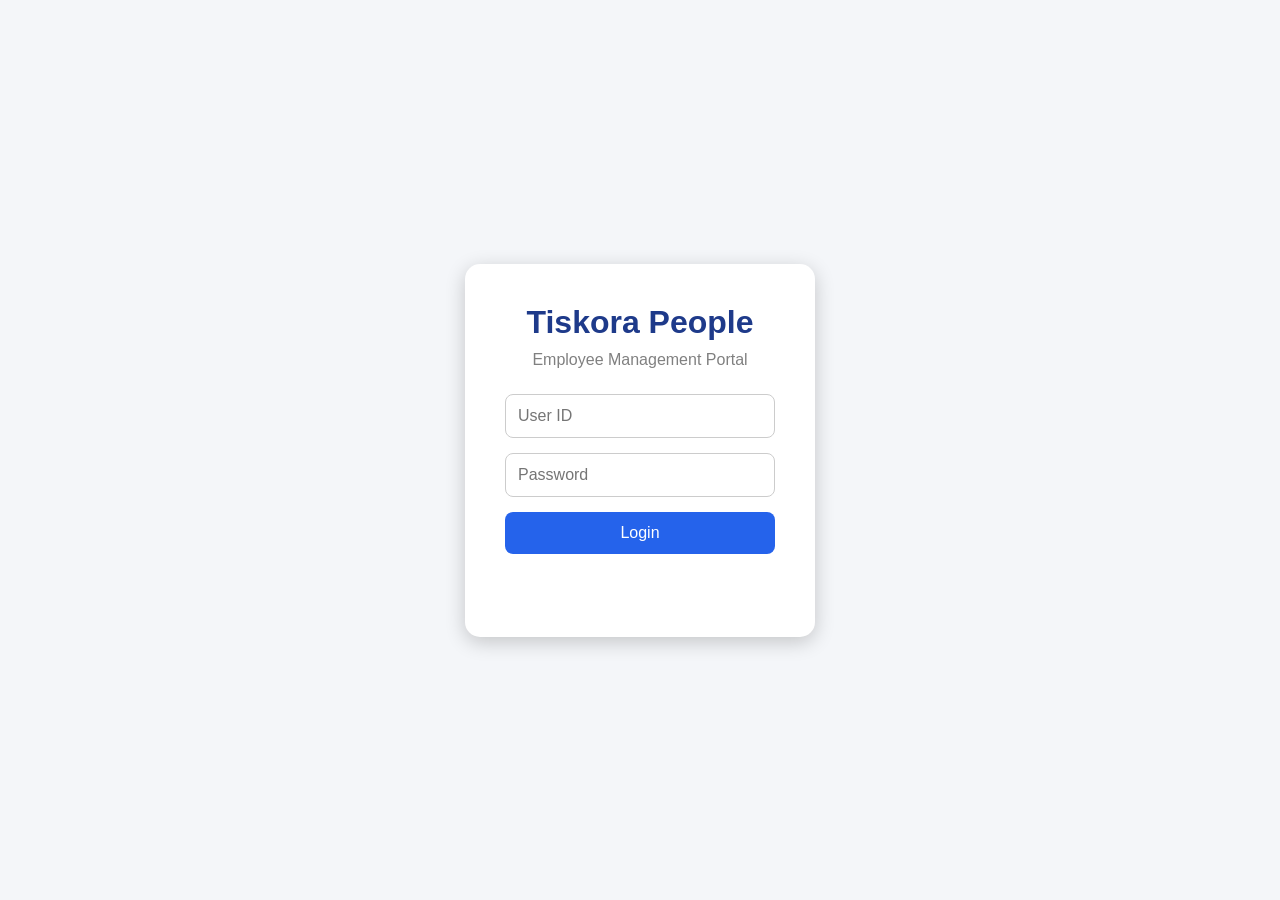
<file: index.html>
<!DOCTYPE html>
<html lang="en">
<head>
    <meta charset="UTF-8">
    <meta name="viewport" content="width=device-width, initial-scale=1.0">
    <title>Tiskora People</title>
</head>
<body>

<script>

    // Automatically Open Login Page

    window.location.href = "login.html";

</script>

</body>
</html>
</file>
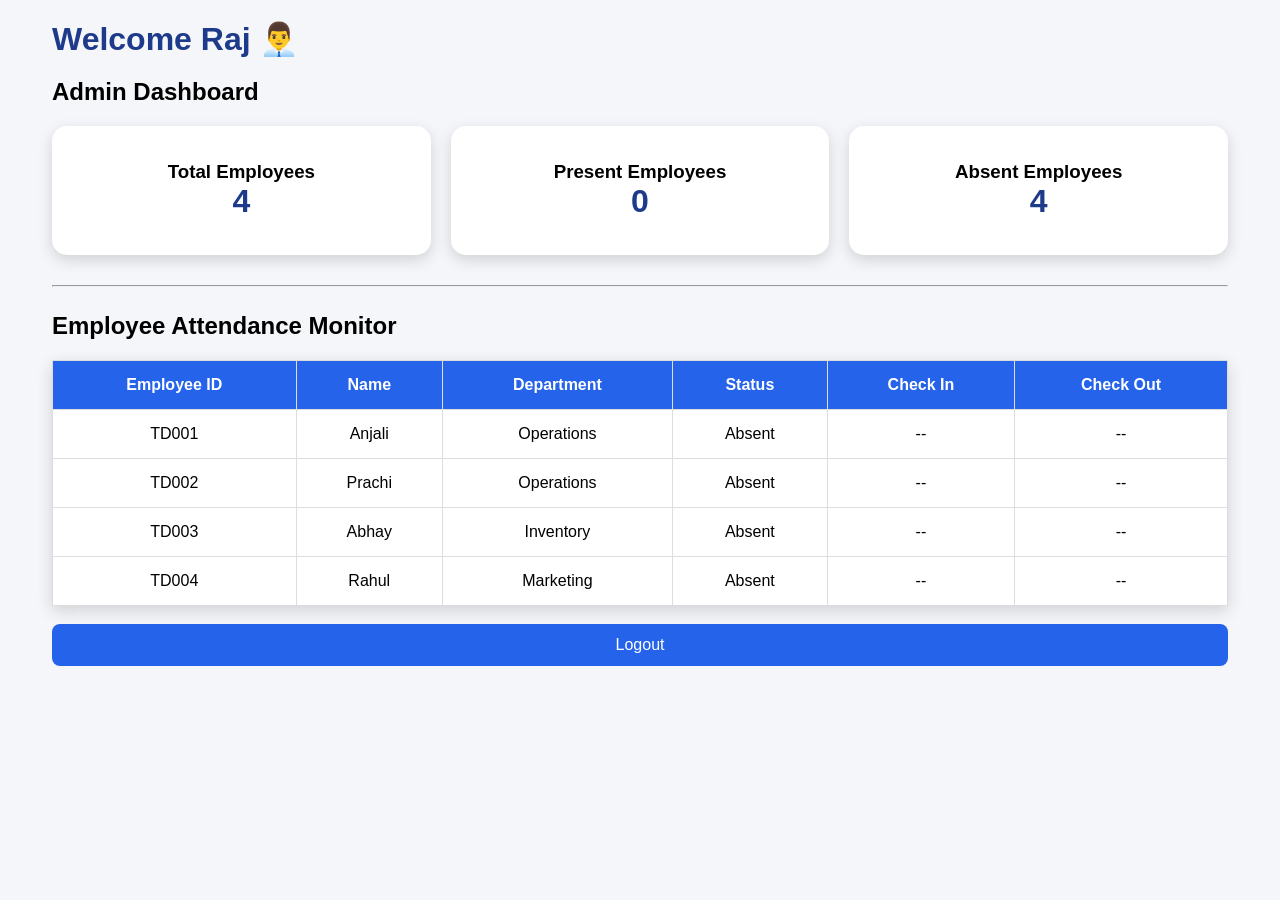
<file: admin.html>
<!DOCTYPE html>
<html lang="en">
<head>
    <meta charset="UTF-8">
    <meta name="viewport" content="width=device-width, initial-scale=1.0">
    <title>Admin Dashboard - Tiskora People</title>

    <link rel="stylesheet" href="style.css">

</head>
<body>

<div class="dashboard">

    <h1>Welcome Raj 👨‍💼</h1>

    <h2>Admin Dashboard</h2>

    <div class="cards">

        <div class="card">

            <h3>Total Employees</h3>

            <h1 id="totalEmployees">

                4

            </h1>

        </div>

        <div class="card">

            <h3>Present Employees</h3>

            <h1 id="presentEmployees">

                0

            </h1>

        </div>

        <div class="card">

            <h3>Absent Employees</h3>

            <h1 id="absentEmployees">

                4

            </h1>

        </div>

    </div>

    <hr>

    <h2>Employee Attendance Monitor</h2>

    <table>

        <thead>

            <tr>

                <th>Employee ID</th>

                <th>Name</th>

                <th>Department</th>

                <th>Status</th>

                <th>Check In</th>

                <th>Check Out</th>

            </tr>

        </thead>

        <tbody id="adminAttendanceTable">

        </tbody>

    </table>

    <br>

    <button onclick="logout()">

        Logout

    </button>

</div>

<script src="script.js"></script>

</body>
</html>
</file>
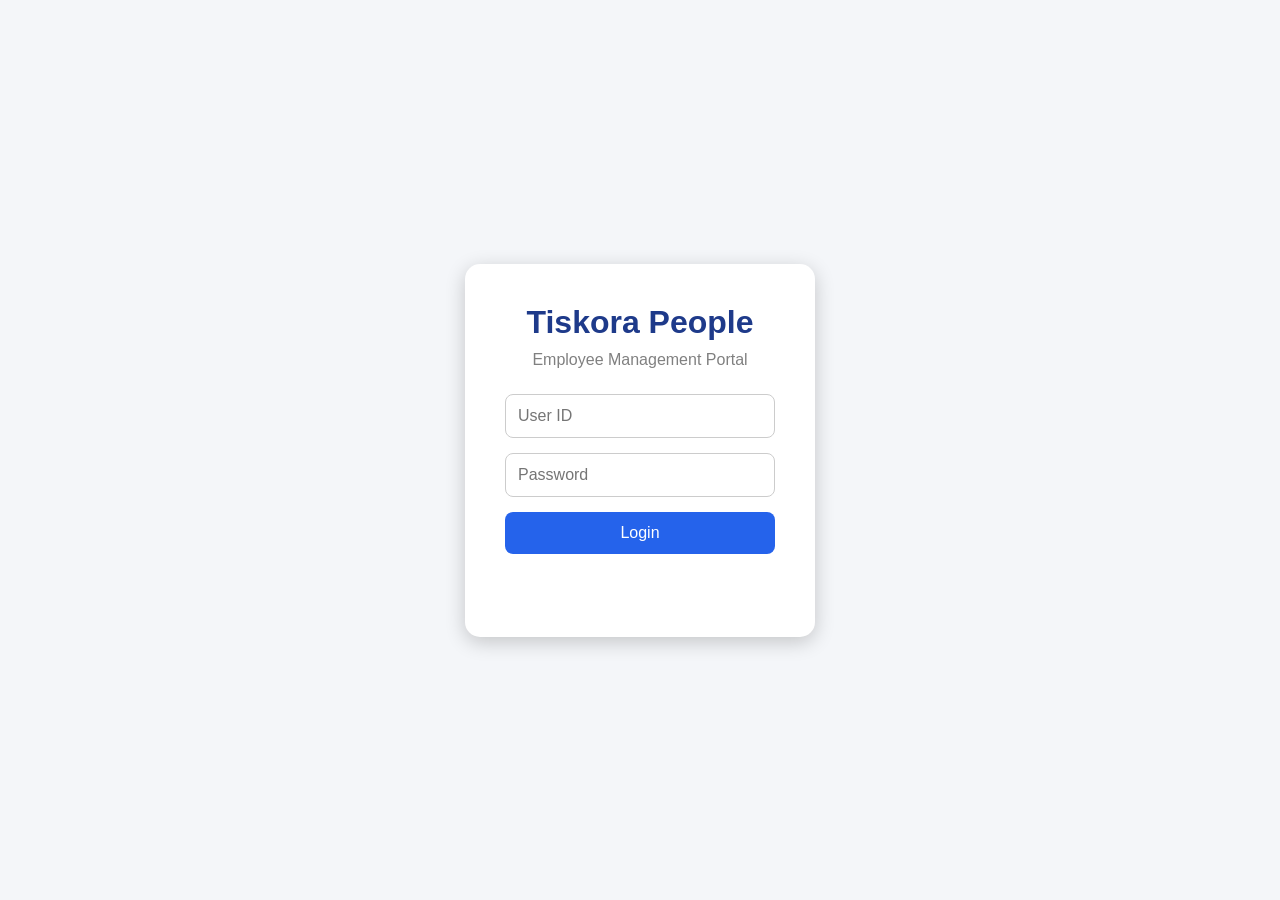
<file: login.html>
<!DOCTYPE html>
<html lang="en">
<head>
    <meta charset="UTF-8">
    <meta name="viewport" content="width=device-width, initial-scale=1.0">
    <title>Tiskora People - Login</title>
    <link rel="stylesheet" href="style.css">
</head>
<body>

<div class="login-container">

    <div class="login-box">

        <h1>Tiskora People</h1>

        <p>Employee Management Portal</p>

        <input
            type="text"
            id="userId"
            placeholder="User ID">

        <input
            type="password"
            id="password"
            placeholder="Password">

        <button onclick="login()">
            Login
        </button>

        <br><br>

        <p id="message"></p>

    </div>

</div>

<script src="script.js"></script>

</body>
</html>
</file>
<file: style.css>
*{
    margin:0;
    padding:0;
    box-sizing:border-box;
    font-family:Arial, sans-serif;
}

body{
    background:#f4f6f9;
    min-height:100vh;
}

/* Login Page */

.login-container{
    width:100%;
    height:100vh;
    display:flex;
    justify-content:center;
    align-items:center;
}

.login-box{
    background:white;
    width:350px;
    padding:40px;
    border-radius:15px;
    box-shadow:0px 5px 20px rgba(0,0,0,0.2);
    text-align:center;
}

.login-box h1{
    color:#1e3a8a;
    margin-bottom:10px;
}

.login-box p{
    color:gray;
    margin-bottom:25px;
}

input,
textarea{
    width:100%;
    padding:12px;
    margin-bottom:15px;
    border:1px solid #ccc;
    border-radius:8px;
    font-size:16px;
}

button{
    width:100%;
    padding:12px;
    background:#2563eb;
    color:white;
    border:none;
    border-radius:8px;
    font-size:16px;
    cursor:pointer;
    transition:0.3s;
}

button:hover{
    background:#1d4ed8;
}

/* Dashboard */

.dashboard{
    width:95%;
    margin:auto;
    padding:20px;
}

.cards{
    display:flex;
    gap:20px;
    flex-wrap:wrap;
    margin-top:20px;
    margin-bottom:30px;
}

.card{
    flex:1;
    min-width:200px;
    background:white;
    padding:20px;
    border-radius:15px;
    box-shadow:0px 5px 15px rgba(0,0,0,0.15);
    text-align:center;
}

.profile-card,
.attendance-card{
    background:white;
    padding:25px;
    border-radius:15px;
    box-shadow:0px 5px 15px rgba(0,0,0,0.15);
    margin-bottom:20px;
}

.profile-card{
    text-align:center;
}

.profile-image{
    width:150px;
    height:150px;
    border-radius:50%;
    border:4px solid #2563eb;
}

table{
    width:100%;
    border-collapse:collapse;
    background:white;
    margin-top:20px;
    box-shadow:0px 5px 15px rgba(0,0,0,0.15);
}

table th{
    background:#2563eb;
    color:white;
}

table th,
table td{
    padding:15px;
    border:1px solid #ddd;
    text-align:center;
}

h1{
    color:#1e3a8a;
    margin-bottom:15px;
}

h2{
    margin-top:20px;
    margin-bottom:20px;
}

h3{
    margin-top:15px;
}

hr{
    margin-top:25px;
    margin-bottom:25px;
}

/* Mobile */

@media(max-width:768px){

    .cards{
        flex-direction:column;
    }

    table{
        font-size:12px;
    }

    .dashboard{
        width:100%;
        padding:10px;
    }

}
</file>
